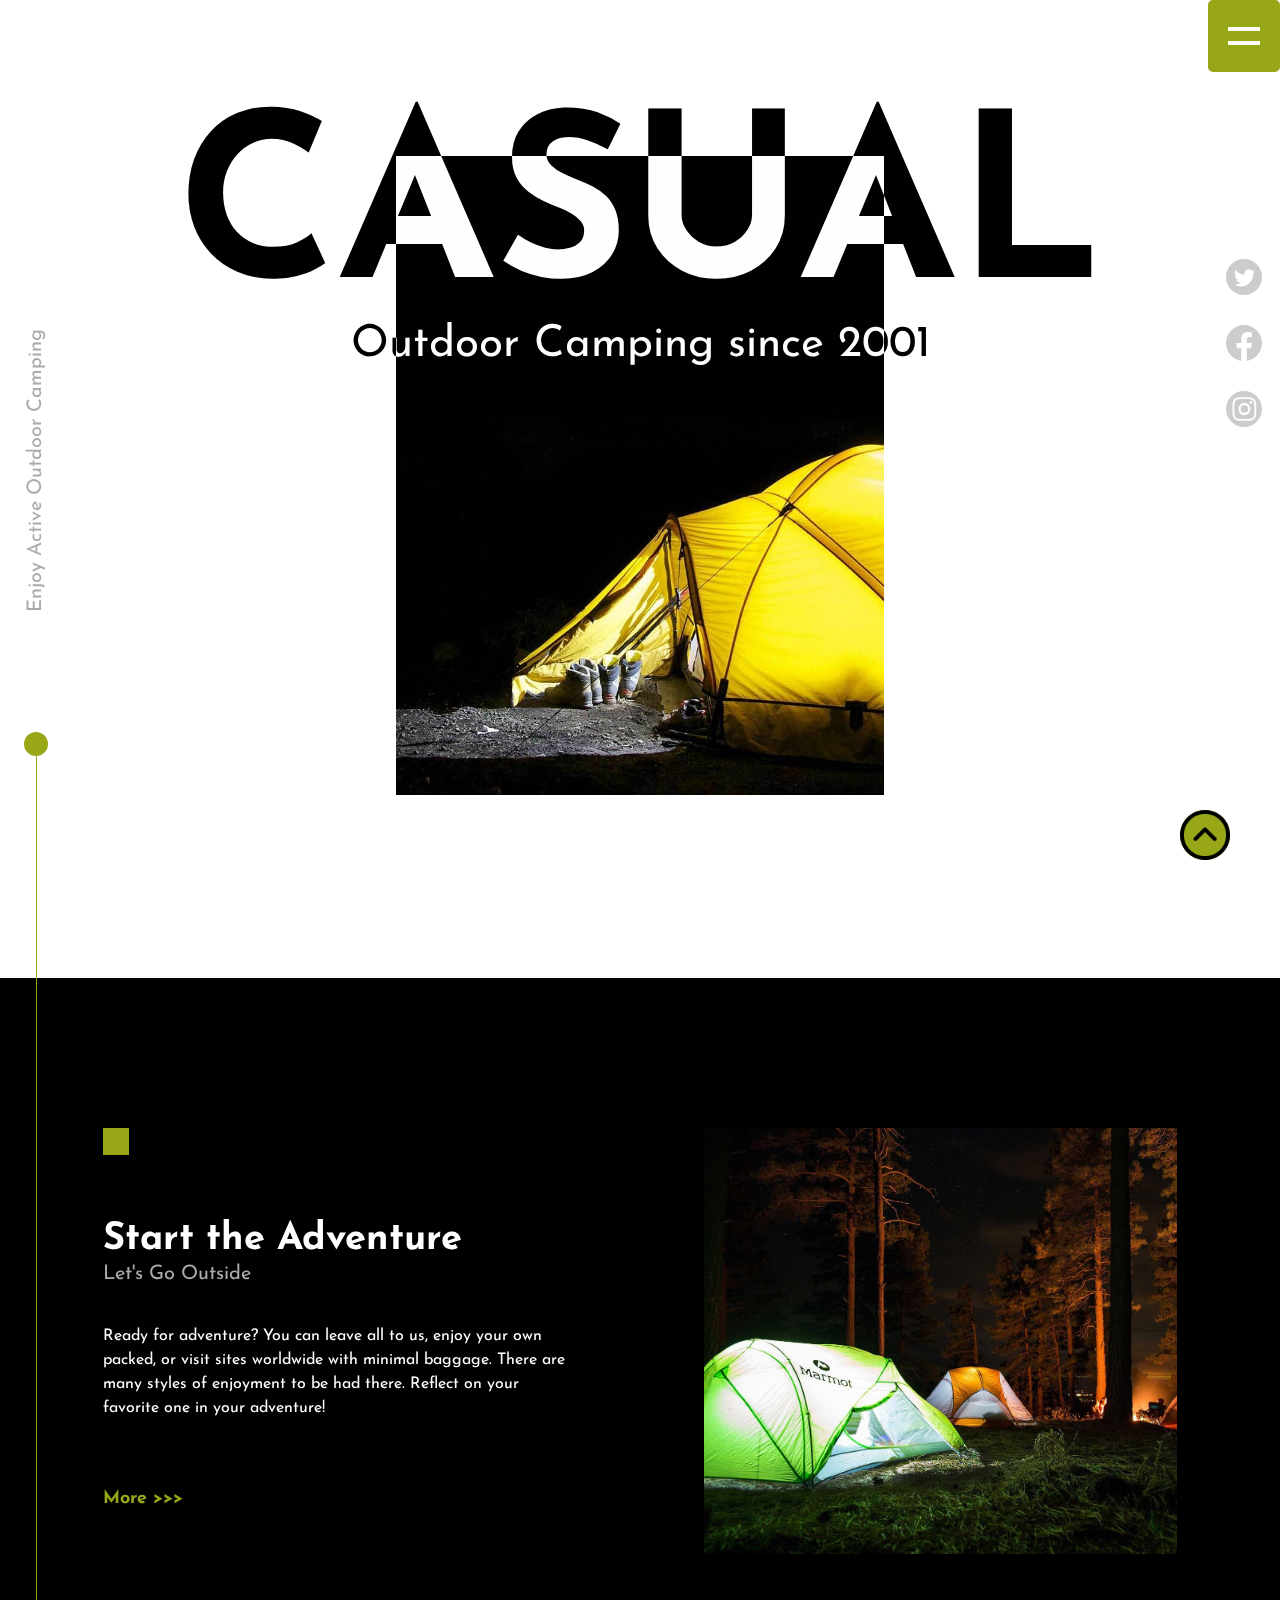
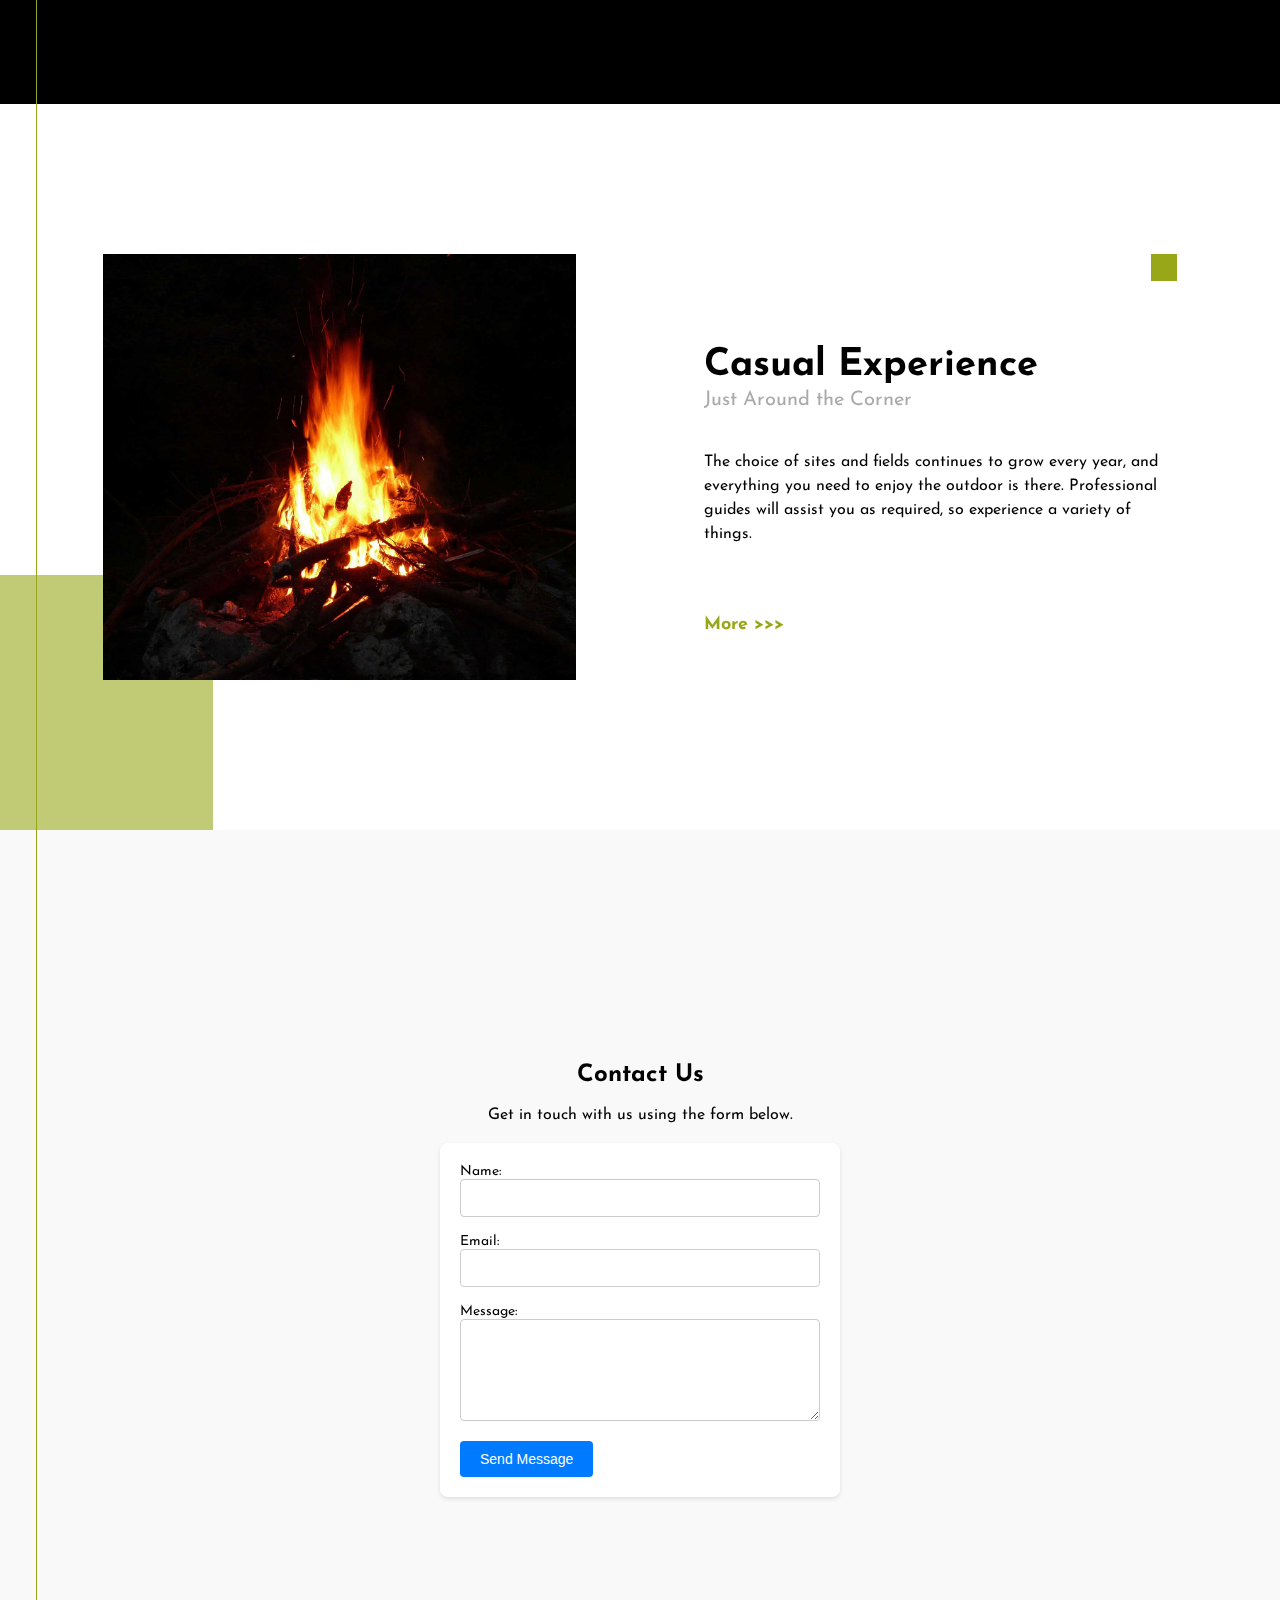
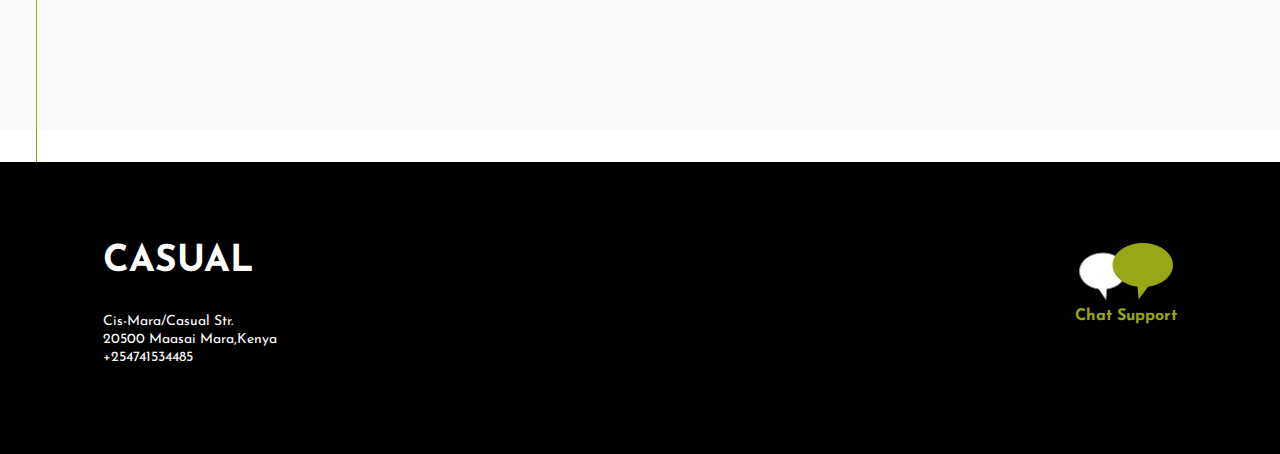
<file: Camping/index.html>
<!DOCTYPE html>
<html lang="en">
<head>
	<meta charset="UTF-8">
	<meta name="viewport" content="width=device-width">
	<title>CASUAL</title>

	<link rel="preconnect" href="https://fonts.googleapis.com">
	<link rel="preconnect" href="https://fonts.gstatic.com" crossorigin>
	<link href="https://fonts.googleapis.com/css2?family=Josefin+Sans:wght@400;700&display=swap" rel="stylesheet">
	<link rel="stylesheet" href="style.css">
</head>
<body class="pageGrid">

<main>
    <div class="hero partsGrid">
		<h1>CASUAL</h1>
		<p>
			Outdoor Camping since 2001
		</p>
		<figure>
			<img src="img/tent.jpg" alt="">
		</figure>
	</div>

	<div class="msg msgBlack partsGrid">
		<figure>
			<img src="img/tent-green.jpg" alt="">
		</figure>
		<div class="text">
			<h2>Start the Adventure</h2>
			<p class="text-subtitle">Let's Go Outside</p>
			<p class="text-body">Ready for adventure? You can leave all to us, enjoy your own packed, or visit sites worldwide with minimal baggage. There are many styles of enjoyment to be had there. Reflect on your favorite one in your adventure!</p>
			<p class="text-link"><a href="article.html">More &gt;&gt;&gt;</a></p>
		</div>
	</div>

	<div class="msg msgWhite partsGrid">
		<figure>
			<img src="img/fire.jpg" alt="">
		</figure>
		<div class="text">
			<h2>Casual Experience</h2>
			<p class="text-subtitle">Just Around the Corner</p>
			<p class="text-body">The choice of sites and fields continues to grow every year, and everything you need to enjoy the outdoor is there. Professional guides will assist you as required, so experience a variety of things.</p>
			<p class="text-link"><a href="article.html">More &gt;&gt;&gt;</a></p>
		</div>
	</div>
	<section class="contact" id="contact">
		<h2>Contact Us</h2>
		<p>Get in touch with us using the form below.</p>
		<form class="contact-form" action="mailto:casual@gmail.com" method="post">
		  <label for="name">Name:</label>
		  <input type="text" id="name" name="name" required>
		  <label for="email">Email:</label>
		  <input type="email" id="email" name="email" required>
		  <label for="message">Message:</label>
		  <textarea id="message" name="message" rows="5" required></textarea>
		  <button type="submit">Send Message</button>
		</form>
	  </section>
</main>

<button class="nav-button" onClick="navFunc()">
	<span class="sr-only">MENU</span>
</button>

<nav class="nav">
	<ul>
		<li><a href="index.html">HOME</a></li>
		<li><a href="article.html">ABOUT</a></li>
        <li><a href="product.html">PRODUTS</a></li>
		<li><a href="#contact" onclick="closeNav();">CONTACT US</a></li>
        <li><a href="login.html">LOGIN</a></li>
	</ul>
</nav>

<ul class="sns">
	<li><a href="#">
		<img src="img/logo-twitter.svg"	alt="Twitter">
	</a></li>
	<li><a href="#">
		<img src="img/logo-facebook.svg" alt="Facebook">
	</a></li>
	<li><a href="#">
		<img src="img/logo-instagram.svg" alt="Instagram">
	</a></li>
</ul>

<div class="decor">
	Enjoy Active Outdoor Camping
</div>

<footer class="footer partsGrid">
	<div class="text">
		<div class="site">CASUAL</div>
		<div class="address">
			Cis-Mara/Casual Str.<br>
			20500 Maasai Mara,Kenya<br>
			+254741534485
		</div>
	</div>
	<div class="chat">
		<a href="#">
			<img src="img/chat.svg" alt=""><br>
			Chat Support
		</a>
	</div>
</footer>
<a href="#" class="arrow"><i><img src="img/up-arrow.png" alt="" width="50px"></i></a>
<script src="script.js"></script>
</body>
</html>
</file>
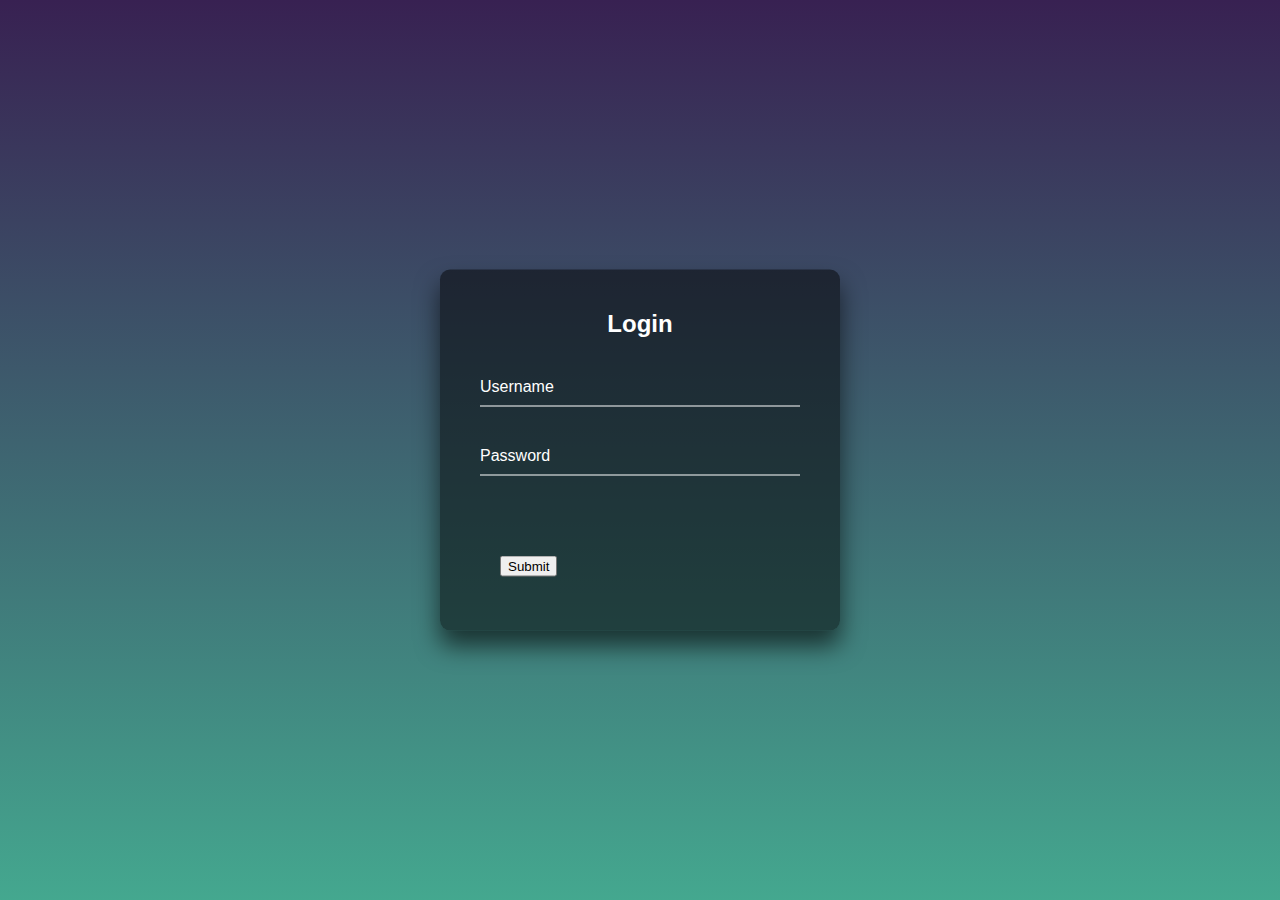
<file: Camping/login.html>
<!DOCTYPE html>
<html lang="en">

<head>
    <meta charset="UTF-8">
    <title>Login Form</title>
    <link rel="stylesheet" href="login.css">
</head>

<body>
    <div class="login-box">
        <h2>Login</h2>
        <form id="loginForm">
            <div class="user-box">
                <input type="text" id="username" name="username" required>
                <label for="username">Username</label>
            </div>
            <div class="user-box">
                <input type="password" id="password" name="password" required>
                <label for="password">Password</label>
            </div>
            <a>
                <span></span>
                <span></span>
                <span></span>
                <span></span>
            <button type="submit">Submit</button>
            </a>
        </form>
    </div>
    <script src="script.js"></script>
</body>

</html>
</file>
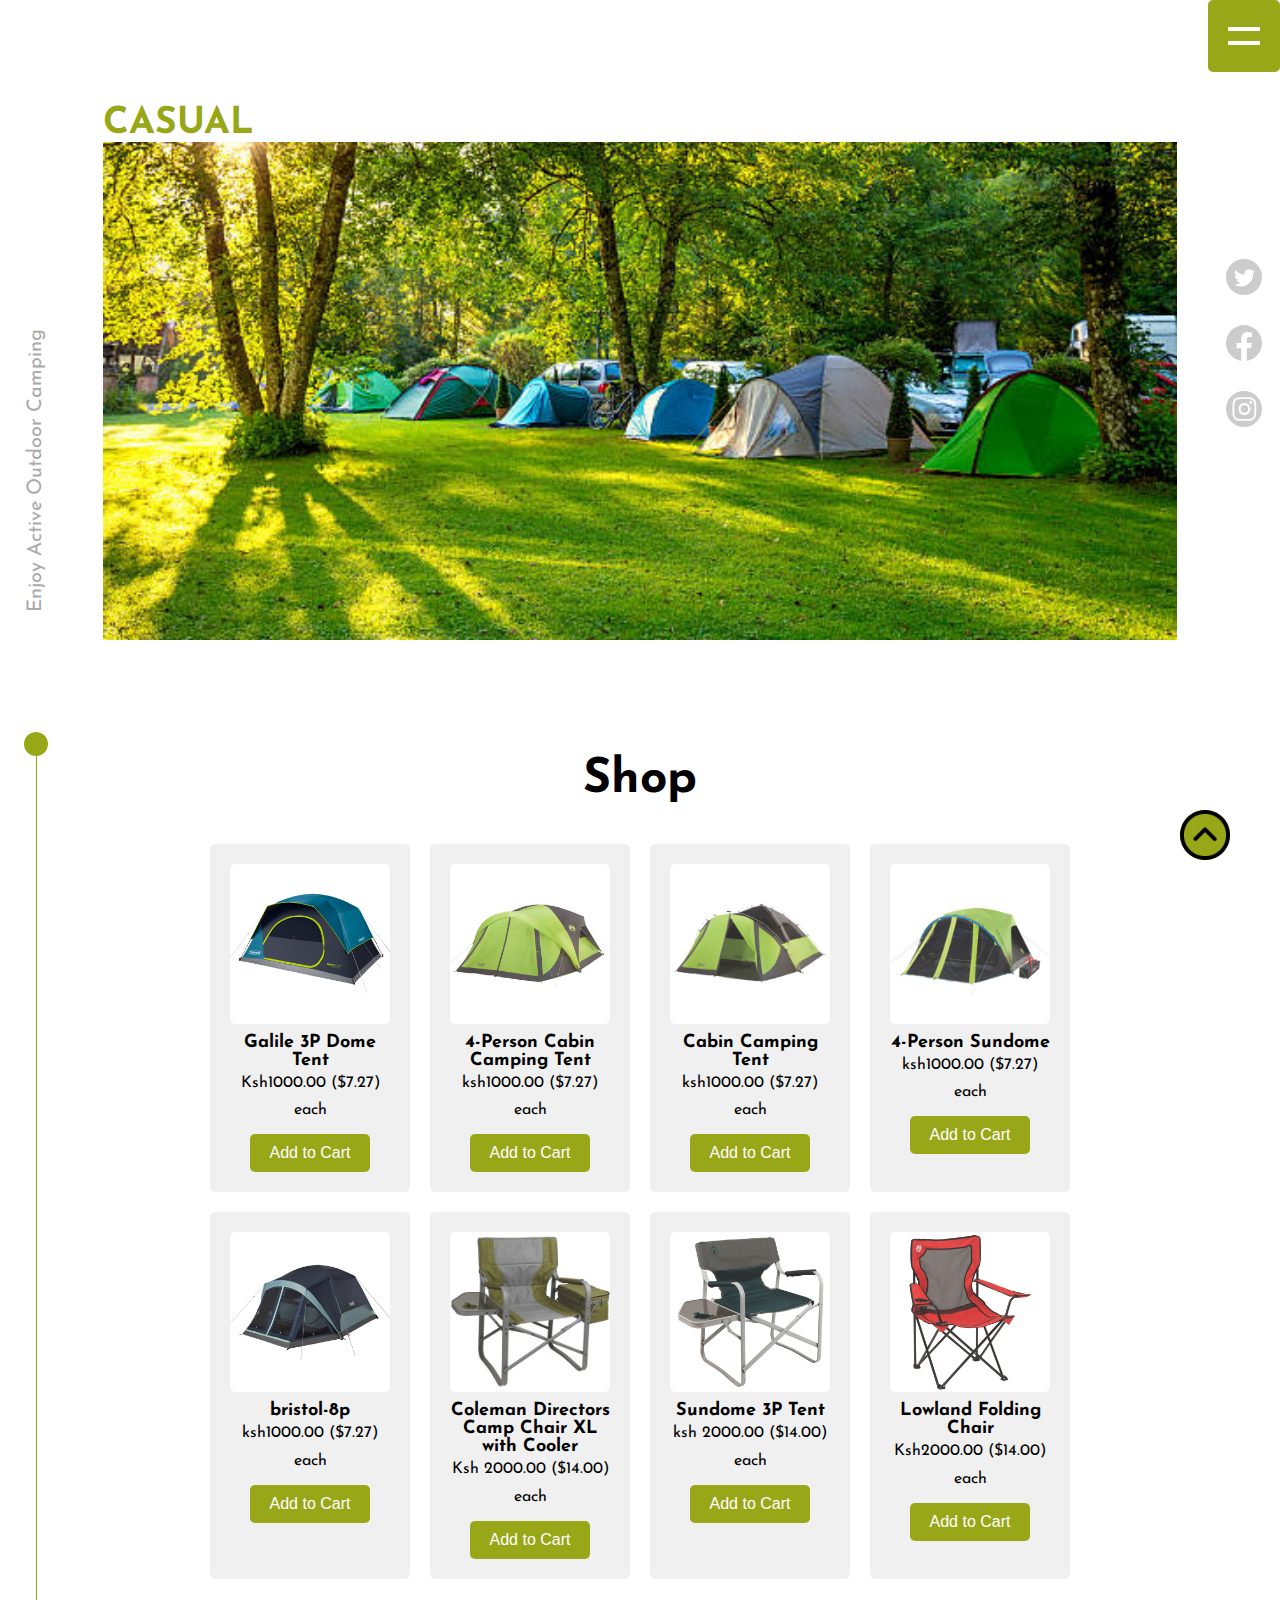
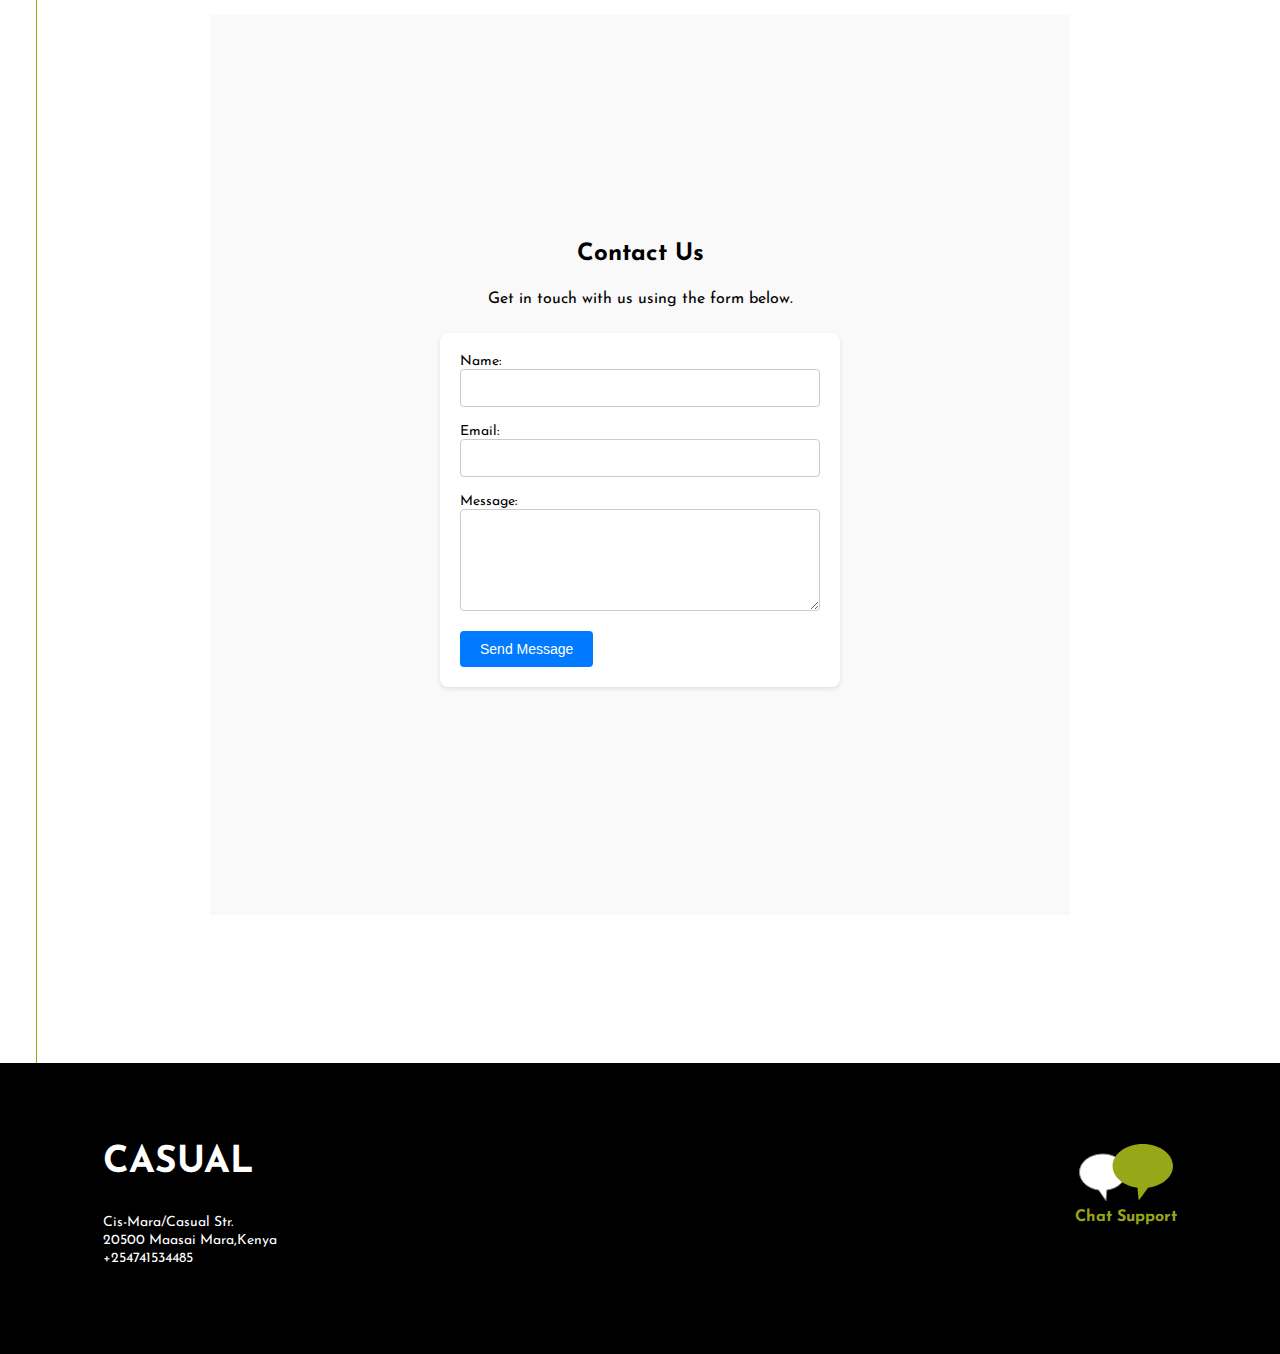
<file: Camping/product.html>
<!DOCTYPE html>
<html lang="en">
<head>
	<meta charset="UTF-8">
	<meta name="viewport" content="width=device-width">
	<title>About Us | CASUAL</title>

	<link rel="preconnect" href="https://fonts.googleapis.com">
	<link rel="preconnect" href="https://fonts.gstatic.com" crossorigin>
	<link href="https://fonts.googleapis.com/css2?family=Josefin+Sans:wght@400;700&display=swap" rel="stylesheet">
	<link rel="stylesheet" href="style.css">
</head>
<body class="pageGrid">

<main>
	<div class="headimg partsGrid">
		<div class="site">CASUAL</div>
		<figure>
			<img src="img/camp_site.jpg" alt="">
		</figure>
	</div>

	<product class="article partsGrid">
		<h1>Shop</h1>
		<section class="tents">
            <article class="tent">
              <img src="img/tent1.jpg" alt="Galile 3P Dome Tent">
              <h2>Galile 3P Dome Tent</h2>
              <p>Ksh1000.00 ($7.27) each</p>
              <button>Add to Cart</button>
            </article>
            <article class="tent">
              <img src="img/tent2.jpg" alt="4-Person Cabin Camping Tent">
              <h2>4-Person Cabin Camping Tent</h2>
              <p>ksh1000.00 ($7.27) each</p>
              <button>Add to Cart</button>
            </article>
            <article class="tent">
              <img src="img/tent3.jpg" alt="Cabin Camping Tent">
              <h2>Cabin Camping Tent</h2>
              <p>ksh1000.00 ($7.27) each</p>
              <button>Add to Cart</button>
            </article>
            <article class="tent">
              <img src="img/tent4.jpg" alt="4-Person Sundome">
              <h2>4-Person Sundome</h2>
              <p>ksh1000.00 ($7.27) each</p>
              <button>Add to Cart</button>
            </article>
			<article class="tent">
				<img src="img/tent5.jpg" alt="bristol-8p">
				<h2>bristol-8p</h2>
				<p>ksh1000.00 ($7.27) each</p>
				<button>Add to Cart</button>
			  </article>
			  <article class="tent">
				<img src="img/tent6.jpg" alt="Coleman Directors Camp Chair XL with Cooler">
				<h2>Coleman Directors Camp Chair XL with Cooler</h2>
				<p>Ksh 2000.00 ($14.00) each</p>
				<button>Add to Cart</button>
			  </article>
			  <article class="tent">
				<img src="img/tent7.jpg" alt="Sundome 3P Tent">
				<h2>Sundome 3P Tent</h2>
				<p>ksh 2000.00 ($14.00) each</p>
				<button>Add to Cart</button>
			  </article>
			  <article class="tent">
				<img src="img/tent8.jpg" alt="Lowland Folding Chair">
				<h2>Lowland Folding Chair</h2>
				<p>Ksh2000.00 ($14.00) each</p>
				<button>Add to Cart</button>
			  </article>
			  
        </section>

		<section class="contact" id="contact">
			<h2>Contact Us</h2>
			<p>Get in touch with us using the form below.</p>
			<form class="contact-form" action="mailto:casual@gmail.com" method="post">
			  <label for="name">Name:</label>
			  <input type="text" id="name" name="name" required>
			  <label for="email">Email:</label>
			  <input type="email" id="email" name="email" required>
			  <label for="message">Message:</label>
			  <textarea id="message" name="message" rows="5" required></textarea>
			  <button type="submit">Send Message</button>
			</form>
		  </section>

</main>

<button class="nav-button" onClick="navFunc()">
	<span class="sr-only">MENU</span>
</button>

<nav class="nav">
	<ul>
		<li><a href="index.html">HOME</a></li>
		<li><a href="article.html">ABOUT</a></li>
        <li><a href="product.html">PRODUCTS</a></li>
		<li><a href="#contact" onclick="closeNav();">CONTACT US</a></li>
		<li><a href="login.html">LOGIN</a></li>
	</ul>
</nav>

<ul class="sns">
	<li><a href="#">
		<img src="img/logo-twitter.svg"	alt="Twitter">
	</a></li>
	<li><a href="#">
		<img src="img/logo-facebook.svg" alt="Facebook">
	</a></li>
	<li><a href="#">
		<img src="img/logo-instagram.svg" alt="Instagram">
	</a></li>
</ul>

<div class="decor">
	Enjoy Active Outdoor Camping
</div>

<footer class="footer partsGrid">
	<div class="text">
		<div class="site">CASUAL</div>
		<div class="address">
			Cis-Mara/Casual Str.<br>
			20500 Maasai Mara,Kenya<br>
			+254741534485
		</div>
	</div>
	<div class="chat">
		<a href="#">
			<img src="img/chat.svg" alt=""><br>
			Chat Support
		</a>
	</div>
</footer>
<a href="#" class="arrow"><i><img src="img/up-arrow.png" alt="" width="50px"></i></a>
<script src="script.js"></script>
</body>
</html>
</file>
<file: Camping/style.css>
@charset "UTF-8";

/* Base: font */
body {
	font-family: 'Josefin Sans', sans-serif;
}

/* Base: space */
* {
	margin: 0;
	padding: 0;
}

/* Base: list */
ul {
	list-style: none;
}

/* Base: link */
a {
	color: inherit;
	text-decoration: none;
}

/* Base: image */
img {
	max-width: 100%;
	height: auto;
	vertical-align: bottom;
}

/* Base: screen reader only */
.sr-only {
	border: 0;
	clip: rect(0 0 0 0);
	height: 1px;
	margin: -1px;
	overflow: hidden;
	padding: 0;
	position: absolute;
	width: 1px;
}

/* Page Grid */
.pageGrid {
	display: grid;
	grid-template-columns: 72px auto 72px;
	grid-template-rows: 72px auto auto;
}

/* Parts Grid */
.partsGrid {
	display: grid;
	grid-template-columns: 20px auto 20px;
}

.partsGrid > *,
.partsGrid::before,
.partsGrid::after {
	grid-column: 2;
}

@media (min-width: 768px) {
	.partsGrid {
		grid-template-columns: minmax(72px, 1fr) minmax(auto, 1074px) minmax(72px, 1fr);
	}

	.article.partsGrid {
		grid-template-columns: minmax(72px, 1fr) minmax(auto, 860px) minmax(72px, 1fr);
	}
}

/* Navigation button */
.nav-button {
	grid-column: 3;
	grid-row: 1;
	padding: 0;
	outline: none;
	border: none;
	background-color: #98a718;
	cursor: pointer;
	z-index: 200;
}

/* Navigation button's white line */
.nav-button {
	display: grid;
	place-content: center;
}

.nav-button::before,
.nav-button::after {
	content: '';
	display: block;
	margin: auto;
	width: 32px;
	height: 4px;
	background-color: #ffffff;
	transition: transform 0.5s;
}

.nav-button::before {
	transform: translateY(-5px);
}

.nav-button::after {
	transform: translateY(5px);
}

.open .nav-button::before {
	transform: translateY(2px) rotate(45deg);
}

.open .nav-button::after {
	transform: translateY(-2px) rotate(-45deg);
}

/* Navigation menu */
.nav ul {
	position: absolute;
	top: 0;
	left: 0;
	width: 100%;
	height: 100vh;
	background: rgba(0,0,0,0.8);
	color: #ffffff;
	z-index: 100;
	display: grid;
	justify-items: center;
	align-content: center;
	gap: 50px;
	transform: scale(0,0);
	transform-origin: right top;
	transition: transform 0.5s;
}

.open .nav ul {
	transform: scale(1,1);
}

.open body {
	height: 100%;
	overflow: hidden;
}

@media (pointer: fine) and (hover: hover) {
	html {
		overflow-y: scroll;
	}

	.open body {
		height: 100vh;
	}
}

/* SNS menu */
.sns {
	grid-column: 3;
	grid-row: 2;
	justify-self: end;
	align-self: start;
	margin-top: 187px;
	margin-right: 10px;
	display: grid;
	gap: 30px;
	z-index: 10;
}

@media (min-width: 768px) {
	.sns {
		justify-self: center;
		margin-right: 0;
	}
}

/* Vertical text */
.decor {
	grid-column: 1;
	grid-row: 2;
	justify-self: start;
	align-self: start;
	margin-top: 257px;
	margin-left: 10px;
	color: #aaaaaa;
	font-size: 20px;
	writing-mode: vertical-rl;
	transform: rotate(180deg);
	z-index: 10;
}

@media (min-width: 768px) {
	.decor {
		justify-self: center;
		margin-left: 0;
	}
}

/* Decorative line */
@media (min-width: 768px) {
	.pageGrid::before,
	.pageGrid::after {
		content: '';
		display: block;
		background-color: #98a718;
		grid-column: 1;
		grid-row: 2;
		justify-self: center;
		margin-top: 660px;
		z-index: 10;
	}

	.pageGrid::before {
		width: 24px;
		height: 24px;
		border-radius: 50%;
	}

	.pageGrid::after {
		width: 1px;
		min-height: 200px;
	}
}

/* Footer */
.footer {
	grid-column: 1 / -1;
	grid-row: 3;
	background-color: #000000;
	color: #ffffff;
	padding: 81px 0 86px;
}

.footer > * {
	grid-row: 1;
}

.footer .site {
	margin-bottom: 33px;
	font-size: 37px;
	font-weight: bold;
}

.footer .address {
	font-size: 14px;
	line-height: 1.3;
}

.footer .chat {
	justify-self: end;
	margin-top: -100px;
	color: #98a718;
	font-size: 16px;
	font-weight: bold;
	text-align: center;
}

.footer .chat img {
	padding-bottom: 7px;
}

@media (min-width: 768px) {
	.footer .chat {
		margin-top: 0;
	}
}

/* Main content */
main {
	grid-column: 1 / -1;
	grid-row: 2;
}

/* Header image */
.headimg .site {
	margin-top: 33px;
	color: #98a718;
	font-size: 37px;
	font-weight: bold;
}

.headimg figure {
	grid-column: 1 / -1;
}

.headimg img {
	width: 100%;
	height: 498px;
	object-fit: cover;
}

@media (min-width: 768px) {
	.headimg figure {
		grid-column: 2;
	}

	.headimg img {
		object-position: center bottom;
	}
}

/* Article */
.article {
	padding: 65px 0 105px;
	row-gap: 28px;
}

.article h1 {
	font-size: 32px;
	font-weight: bold;
	margin-bottom: 14px;
}

.article p {
	font-size: 17px;
	line-height: 1.65;
}

.video-overlay {
    position: absolute;
    top: 0;
    left: 0;
    width: 100%;
    height: 100%;
    background-color: rgba(0, 0, 0, 0.5);
    display: flex;
    justify-content: center;
    align-items: center;
    opacity: 0; 
    cursor: pointer; 
  }
  
  .video-overlay:hover {
    opacity: 1;
  }
  
  .video-popup {
    display: none;
    position: relative;
    background-color: white;
    padding: 10px;
    border-radius: 5px;
  }
  
  .video-popup video {
    width: 100%;
  }

@media (min-width: 768px) {
	.article {
		padding: 116px 0;
		row-gap: 36px;
		
	}

	.article h1 {
		font-size: 48px;
		margin-bottom: 4px;
	}

	.article p {
		font-size: 21px;
		line-height: 1.7;
	}

    video{
        width: 320px;
    }
}


/* product */
.product {
	padding: 65px 0 105px;
	row-gap: 28px;
}
.partsGrid h1 {
    text-align: center;
}

.tents {
    display: flex;
    flex-wrap: wrap;
    justify-content: center;
    gap: 20px;
}

.tent {
    flex: 1 1 200px; 
    background-color: #f0f0f0;
    border-radius: 5px;
    padding: 20px;
    text-align: center;
}

.tent img {
    max-width: 100%;
    height: auto;
    border-radius: 5px;
}

.tent h2 {
    margin-top: 10px;
    font-size: 18px;
}

.tent p {
    margin-bottom: 10px;
    font-size: 16px;
}

button {
    background-color: #98a718;
    color: white;
    padding: 10px 20px;
    border: none;
    border-radius: 5px;
    cursor: pointer;
    font-size: 16px;
}

button:hover {
    background-color: #0056b3;
}

@media (max-width: 768px) {
    .tent {
        flex-basis: calc(50% - 20px);
    }
}

@media (max-width: 480px) {
    .tent {
        flex-basis: calc(100% - 20px);
    }
}

/* Gallery */
.gallery {
	display: grid;
	grid-template-columns: 158fr 167fr;
	grid-template-rows: 173px 136px 136px;
	grid-template-areas: 
		"A A"
		"B C"
		"B D";
	gap: 10px;
	margin: 14px 0;
}

.gallery .photoA { grid-area: A;}
.gallery .photoB { grid-area: B;}
.gallery .photoC { grid-area: C;}
.gallery .photoD { grid-area: D;}

.gallery img {
	width: 100%;
	height: 100%;
	object-fit: cover;
}

@media (min-width: 768px) {
	.gallery {
		grid-template-columns: 334fr 248fr 248fr;
		grid-template-rows: 278px 205px;
		grid-template-areas: 
			"B A A"
			"B C D";
		gap: 15px;
		margin: 16px 0;
	}
}


/* Hero */
.hero {
	background-color: #ffffff;
}

.hero > * {
	grid-column: 1 / -1;
	grid-row: 1;
	justify-self: center;
}

.hero h1, .hero p {
	color: #ffffff;
	mix-blend-mode: difference;
	z-index: 2;
	line-height: 1;
}

.hero h1 {
	margin-top: 33px;
	font-size: 91px;
	font-weight: bold;
}

.hero p {
	margin-top: 120px;
	font-size: 17px;
}

.hero img {
	margin: 63px 0 100px;
	width: 302px;
	height: 506px;
	object-fit: cover;
}

@media (min-width: 768px) {
	.hero h1 {
		margin-top: 33px;
		font-size: 229px;
	}
	
	.hero p {
		margin-top: 251px;
		font-size: 44px;
	}
	
	.hero img {
		margin: 84px 0 183px;
		width: 488px;
		height: 639px;
	}
}

@media (max-width: 374px) {
	.hero h1 {
		font-size: 75px;
	}
}

@media (min-width: 768px) and (max-width: 1023px) {
	.hero h1 {
		font-size: 160px;
	}

	.hero p {
		margin-top: 185.5px;
		font-size: 30.5px
	}

	.hero img {
		width: 395px;
		height: 572.5px;
	}
}

/* Style for Contact us*/
.contact {
	display: flex;
	flex-direction: column;
	align-items: center;
	padding: 2rem;
	margin-bottom: 2rem; 
	background-color: #f1f1f1;
  }
  
  
* {
    margin: 0;
    padding: 0;
    box-sizing: border-box;
}


.contact {
    display: flex;
    flex-direction: column;
    align-items: center;
    justify-content: center;
    min-height: 100vh;
    background-color: #f9f9f9;
}


.contact h2 {
    font-size: 24px;
    margin-bottom: 20px;
}


.contact p {
    font-size: 16px;
    margin-bottom: 20px;
}


.contact-form {
    width: 100%;
    max-width: 400px;
    padding: 20px;
    background-color: #ffffff;
    border-radius: 8px;
    box-shadow: 0 2px 4px rgba(0, 0, 0, 0.1);
}


.contact-form label {
    font-size: 14px;
    margin-bottom: 8px;
}


.contact-form input,
.contact-form textarea {
    width: 100%;
    padding: 10px;
    margin-bottom: 16px;
    border: 1px solid #ccc;
    border-radius: 4px;
    font-size: 14px;
}


.contact-form button {
    background-color: #007bff;
    color: #ffffff;
    border: none;
    border-radius: 4px;
    padding: 10px 20px;
    font-size: 14px;
    cursor: pointer;
    transition: background-color 0.3s ease;
}

.contact-form button:hover {
    background-color: #0056b3;
}

  

/* Message */
.msg {
	padding: 64px 0;
	row-gap: 56px;
}

.msgBlack {
	color: #ffffff;
	background-color: #000000;
}

.msg img {
	width: 100%;
	height: 288px;
	object-fit: cover;
}

.msgBlack img {
	object-position: left center;
}

.msg h2 {
	margin-bottom: 5px;
	font-size: 30px;
	font-weight: bold;
}

.msg .text-subtitle {
	margin-bottom: 40px;
	color: #aaaaaa;
	font-size: 20px;
}

.msg .text-body {
	margin-bottom: 70px;
	font-size: 16px;
	line-height: 1.5;
}

.msg .text-link {
	color: #98a718;
	font-size: 18px;
	font-weight: bold;
}

.msg figure {
	grid-row: 1;
}

.msg::before {
	grid-row: 1;
	z-index: 2;
	content: '';
	display: block;
	width: 26px;
	height: 27px;
	background-color: #98a718;
}

.msgWhite::before {
	justify-self: end;
}

.msgWhite::after {
	grid-column: 1;
	grid-row: 1;
	margin-right: -90px;
	z-index: -1;
	height: 130px;
	align-self: end;
	margin-bottom: -25px;
	content: '';
	display: block;
	background-color: #98a718;
	opacity: 60%;
}

@media (min-width: 768px) {
	.msg {
		padding: 150px 0;
	}

	.msg figure {
		grid-row: 1;
		width: 44%;
	}

	.msg .text {
		grid-row: 1;
		width: 44%;
		margin: 92px 0 46px;
	}

	.msgBlack figure,
	.msgWhite .text {
		justify-self: end;
	}

	.msg h2 {
		font-size: 38px;
	}

	.msg img {
		height: 100%;
	}

	.msgWhite::after {
		margin-right: -110px;
		height: 256px;
		margin-bottom: -151px;
	}
}

.arrow{
    position: fixed;
    background-color:#98a718;
    border-radius: 50px;
    height: 50px;
    bottom: 40px;
    right: 50px;
    text-decoration: none;
    text-align: center;
    line-height: 50px;
}
</file>
<file: Camping/login.css>
html {
  height: 100%;
}
body {
  margin:0;
  padding:0;
  font-family: sans-serif;
  background: linear-gradient(#382152, #1c9577d2);
}

.login-box {
  position: absolute;
  top: 50%;
  left: 50%;
  width: 400px;
  padding: 40px;
  transform: translate(-50%, -50%);
  background: rgba(0,0,0,.5);
  box-sizing: border-box;
  box-shadow: 0 15px 25px rgba(0,0,0,.6);
  border-radius: 10px;
}

.login-box h2 {
  margin: 0 0 30px;
  padding: 0;
  color: #fff;
  text-align: center;
}

.login-box .user-box {
  position: relative;
}

.login-box .user-box input {
  width: 100%;
  padding: 10px 0;
  font-size: 16px;
  color: #fff;
  margin-bottom: 30px;
  border: none;
  border-bottom: 1px solid #fff;
  outline: none;
  background: transparent;
}
.login-box .user-box label {
  position: absolute;
  top:0;
  left: 0;
  padding: 10px 0;
  font-size: 16px;
  color: #fff;
  pointer-events: none;
  transition: .5s;
}

.login-box .user-box input:focus ~ label,
.login-box .user-box input:valid ~ label {
  top: -20px;
  left: 0;
  color: #03e9f4;
  font-size: 12px;
}

.login-box form a {
  position: relative;
  display: inline-block;
  padding: 10px 20px;
  color: #03e9f4;
  font-size: 16px;
  text-decoration: none;
  text-transform: uppercase;
  overflow: hidden;
  transition: .5s;
  margin-top: 40px;
  letter-spacing: 4px
}

.login-box a:hover {
  background: #03e9f4;
  color: #fff;
  border-radius: 5px;
  box-shadow: 0 0 5px #03e9f4,
              0 0 25px #03e9f4,
              0 0 50px #03e9f4,
              0 0 100px #03e9f4;
}

.login-box a span {
  position: absolute;
  display: block;
}

.login-box a span:nth-child(1) {
  top: 0;
  left: -100%;
  width: 100%;
  height: 2px;
  background: linear-gradient(90deg, transparent, #03e9f4);
  animation: btn-anim1 1s linear infinite;
}

@keyframes btn-anim1 {
  0% {
    left: -100%;
  }
  50%,100% {
    left: 100%;
  }
}

.login-box a span:nth-child(2) {
  top: -100%;
  right: 0;
  width: 2px;
  height: 100%;
  background: linear-gradient(180deg, transparent, #03e9f4);
  animation: btn-anim2 1s linear infinite;
  animation-delay: .25s
}

@keyframes btn-anim2 {
  0% {
    top: -100%;
  }
  50%,100% {
    top: 100%;
  }
}

.login-box a span:nth-child(3) {
  bottom: 0;
  right: -100%;
  width: 100%;
  height: 2px;
  background: linear-gradient(270deg, transparent, #03e9f4);
  animation: btn-anim3 1s linear infinite;
  animation-delay: .5s
}

@keyframes btn-anim3 {
  0% {
    right: -100%;
  }
  50%,100% {
    right: 100%;
  }
}

.login-box a span:nth-child(4) {
  bottom: -100%;
  left: 0;
  width: 2px;
  height: 100%;
  background: linear-gradient(360deg, transparent, #03e9f4);
  animation: btn-anim4 1s linear infinite;
  animation-delay: .75s
}

@keyframes btn-anim4 {
  0% {
    bottom: -100%;
  }
  50%,100% {
    bottom: 100%;
  }
}
</file>
